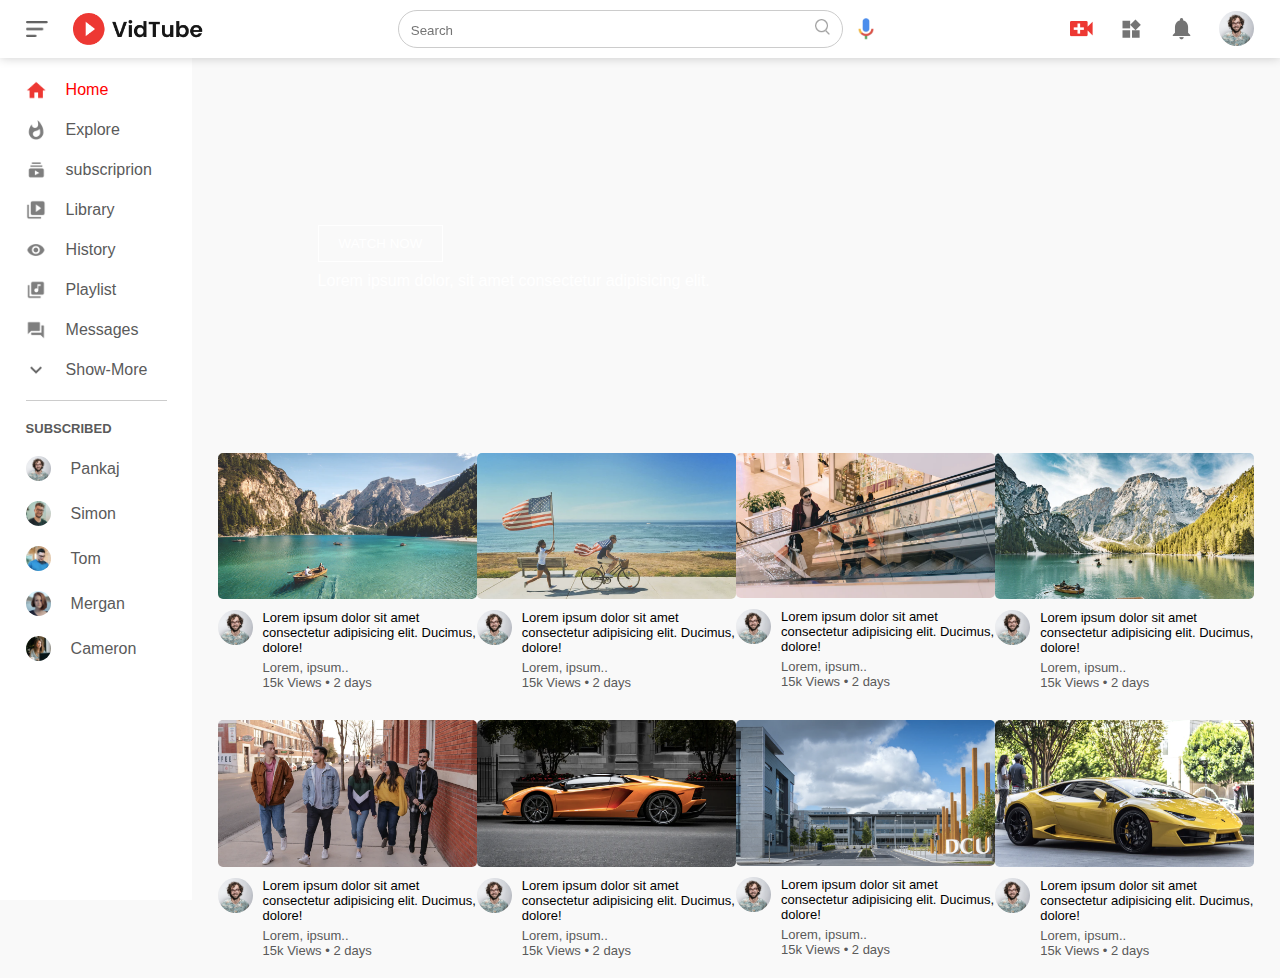
<file: index.html>
<!DOCTYPE html>
<html lang="en">
<head>
    <meta charset="UTF-8">
    <meta name="viewport" content="width=device-width, initial-scale=1.0">
    <title>YouTube Clone</title>
    <link rel="stylesheet" href="style.css">
</head>
<body>
    
    <nav class="flex-div">
        <div class="nav-left flex-div">
            <img src="./images/menu.png" class="menu-icon">
            <img src="./images/logo.png" class="logo">
        </div>


        <div class="nav-middle flex-div">
          <div class="search-box">
            <input type="text" placeholder="Search">
            <img src="./images/search.png" >
          </div>
          <img src="./images/voice-search.png" class="mic-icon">
        </div>
        
        <div class="nav-right flex-div">
            <img src="./images/upload.png">
            <img src="./images/more.png">
            <img src="./images/notification.png">
            <img src="./images/Jack.png" class="hero">
        </div>
    </nav>

<div class="sidebar">
    <div class="shortcut-links">
        <a href=""><img src="./images/home.png" ><p>Home</p></a>
        <a href=""><img src="./images/explore.png" ><p>Explore</p></a>
        <a href=""><img src="./images/subscriprion.png" ><p>subscriprion</p></a>
        <a href=""><img src="./images/library.png" ><p>Library</p></a>
        <a href=""><img src="./images/history.png" ><p>History</p></a>
        <a href=""><img src="./images/playlist.png" ><p>Playlist</p></a>
        <a href=""><img src="./images/messages.png" ><p>Messages</p></a>
        <a href=""><img src="./images/show-more.png" ><p>Show-More</p></a>
        <hr>
    </div>

   <div class="subscribed-list">
    <h3>SUBSCRIBED</h3>
    <a href=""><img src="./images/Jack.png" ><p>Pankaj</p></a>
    <a href=""><img src="./images/simon.png" ><p>Simon</p></a>
    <a href=""><img src="./images/tom.png" ><p>Tom</p></a>
    <a href=""><img src="./images/megan.png" ><p>Mergan</p></a>
    <a href=""><img src="./images/cameron.png" ><p>Cameron</p></a>
   </div>
</div>


<div class="container">
    <div class="banner">
       <button class="banner-btn">WATCH NOW</button>
       <p>Lorem ipsum dolor, sit amet consectetur adipisicing elit.</p>
    </div>
    <div class="list-container">
    <div class="vid-list">
    <a href="./play-video.html"><img src="./images/thumbnail1.png" class="thumbnail"></a>
    <div class="flex-div">
    <img src="./images/Jack.png">
    <div class="vid-info">
    <a href="./play-video.html">Lorem ipsum dolor sit amet consectetur adipisicing elit. Ducimus, dolore!</a>
    <p>Lorem, ipsum..</p>
    <p>15k Views &bull; 2 days</p>
    </div>
    </div>
    </div>
    <div class="vid-list">
        <a href=""><img src="./images/thumbnail2.png" class="thumbnail"></a>
        <div class="flex-div">
        <img src="./images/Jack.png">
        <div class="vid-info">
        <a href="">Lorem ipsum dolor sit amet consectetur adipisicing elit. Ducimus, dolore!</a>
        <p>Lorem, ipsum..</p>
        <p>15k Views &bull; 2 days</p>
        </div>
        </div>
        </div>
        <div class="vid-list">
            <a href=""><img src="./images/thumbnail3.png" class="thumbnail"></a>
            <div class="flex-div">
            <img src="./images/Jack.png">
            <div class="vid-info">
            <a href="">Lorem ipsum dolor sit amet consectetur adipisicing elit. Ducimus, dolore!</a>
            <p>Lorem, ipsum..</p>
            <p>15k Views &bull; 2 days</p>
            </div>
            </div>
            </div>
            <div class="vid-list">
                <a href=""><img src="./images/thumbnail4.png" class="thumbnail"></a>
                <div class="flex-div">
                <img src="./images/Jack.png">
                <div class="vid-info">
                <a href="">Lorem ipsum dolor sit amet consectetur adipisicing elit. Ducimus, dolore!</a>
                <p>Lorem, ipsum..</p>
                <p>15k Views &bull; 2 days</p>
                </div>
                </div>
                </div>
                <div class="vid-list">
                    <a href=""><img src="./images/thumbnail5.png " class="thumbnail"></a>
           <div class="flex-div">
           <img src="./images/Jack.png">
           <div class="vid-info">
           <a href="">Lorem ipsum dolor sit amet consectetur adipisicing elit. Ducimus, dolore!</a>
           <p>Lorem, ipsum..</p>
           <p>15k Views &bull; 2 days</p>
           </div>
           </div>
           </div>
           <div class="vid-list">
               <a href=""><img src="./images/thumbnail6.png" class="thumbnail"></a>
               <div class="flex-div">
               <img src="./images/Jack.png">
               <div class="vid-info">
               <a href="">Lorem ipsum dolor sit amet consectetur adipisicing elit. Ducimus, dolore!</a>
               <p>Lorem, ipsum..</p>
               <p>15k Views &bull; 2 days</p>
               </div>
               </div>
               </div>
               <div class="vid-list">
               <a href=""><img src="./images/thumbnail7.png" class="thumbnail"></a>
               <div class="flex-div">
               <img src="./images/Jack.png">
               <div class="vid-info">
               <a href="">Lorem ipsum dolor sit amet consectetur adipisicing elit. Ducimus, dolore!</a>
               <p>Lorem, ipsum..</p>
               <p>15k Views &bull; 2 days</p>
           </div>
           </div>
           </div>
           <div class="vid-list">
            <a href=""><img src="./images/thumbnail8.png" class="thumbnail"></a>
            <div class="flex-div">
            <img src="./images/Jack.png">
            <div class="vid-info">
            <a href="">Lorem ipsum dolor sit amet consectetur adipisicing elit. Ducimus, dolore!</a>
            <p>Lorem, ipsum..</p>
            <p>15k Views &bull; 2 days</p>
            </div>
            </div>
            
            </div>
                                
    



</div>




<script src="script.js"></script>
</body>
</html>
</file>
<file: style.css>
*{
    margin: 0;
    padding: 0;
    font-family: 'poppins', sans-serif;
    box-sizing: border-box;
}

a{
    text-decoration: none;
    color:#5a5a5a ;
}

img{
    cursor: pointer;
}

.flex-div{
     display: flex;
     align-items: center;
}

nav{
    padding: 10px 2%;
    justify-content:space-between;
    box-shadow: 0 0 10px rgba(0, 0, 0, 0.2);
    background: #fff;
    position: sticky;
    top: 0;
    z-index: 10;
}

.nav-right img{
        width: 25px;
        margin-right:25px ;
}

.nav-right .hero{
    width: 35px;
    border-radius: 25px;
    margin-right: 0;
}

.nav-left .menu-icon{
    width: 22px;
    margin-right: 25px;
}

.nav-left .logo{
    width:130px;
}

.nav-middle .mic-icon{
    width: 16px;
}

.nav-middle .search-box{
    border: 1px solid #ccc;
    margin-right:15px ;
    padding: 8px 12px;
    border-radius: 25px; 
}

.nav-middle .search-box input{
    width: 400px;
    border: 0;
    outline: 0;
    background: transparent;

}

.nav-middle .search-box img {
    width: 15px;
}



.sidebar{
    background: #fff;
    width: 15%;
    height: 100vh;
    position: fixed;
    top: 0;
    padding-left: 2%;
    padding-top: 80px;
}

.shortcut-links a img {
    width:20px;
    margin-right: 20px;
}

.shortcut-links a{
    display:flex;
    align-items: center;
    margin-bottom:20px;
    width: fit-content;
    flex-wrap: wrap;
}

.shortcut-links a:first-child{
    color: red;
}

.sidebar hr{
    border: 0;
    height: 1px;
    background: #ccc;
    width: 85%;
}

.subscribed-list h3 {
      font-size: 13px;
      margin: 20px 0;
      color: #5a5a5a;
}

.subscribed-list a{
    display:flex;
    align-items: center;
    margin-bottom:20px;
    width: fit-content;
    flex-wrap: wrap;
}

.subscribed-list a img {
    width: 25px;
    border-radius: 50%;
    margin-right: 20px;

}

.small-sidebar{
    width: 5%;
}

.small-sidebar a p{
    display: none;
}

.small-sidebar h3{
    display: none;
}

.small-sidebar hr{
    width: 50%;
    margin-bottom: 25px;
}

.container{
    background: #f9f9f9;
    padding-left: 17%;
    padding-right: 2%;
    padding-top: 20px;
    padding-bottom: 20px;
   
}

.large-container{
    padding-left: 7%;
}


.banner {
   
    background-image: url('https://picsum.photos/1920/1200/?random&gravity=south');
   height: 40vh;
   display: flex;
   flex-direction: column;
  justify-content: center;
  align-items: start;
  padding-left:100px ;
  color: white;
  gap: 10px;
}

.banner-btn{
    padding: 10px 20px;
    border: 1px solid white;
    background: transparent;
    color: white;
    font-weight: 500;
}

.list-container{
    display: grid;
    grid-template-columns: repeat(auto-fit,minmax(250px, 1fr));
    grid-column-gap: 16ox;
    grid-row-gap: 30px;
    margin-top: 15px;

}

.vid-list .thumbnail{
    width: 100%;
    border-radius: 5px;
    
}

.vid-list .flex-div{
    align-items:flex-start;
    margin-top: 7px;
}

.vid-list .flex-div img{
    width: 35px;
    margin-right: 10px;
    border-radius: 50%;

}

.vid-info {
    color: #5a5a5a;
    font-size: 13px;

}
.vid-info a{
    color: #000;
    font-weight: 600px;
    display: block;
    margin-bottom: 5px;
}


@media (max-width : 900px){
    .menu-icon{
        display: none;
    }
    .sidebar{
        display: none;
    }
    .container, .large-container{
        padding-left: 5%;
        padding-right: 5%;
    }
    .nav-right img{
        display: none;
    }
    .nav-right .hero{
        display: block;
        width: 30px;
    }
    .nav-middle  .search-box  input{
        width: 100px;
    }
    .nav-middle .mic-icon{
        display: none;
    }
    .logo{
        width: 90px;
    }
}



.play-container{
    padding-left:2% ;
}

.row{
    display: flex;
    justify-content: space-between;
    flex-wrap: wrap;
}

.play-video{
    flex-basis: 69%;
}

.right-sidebar{
    flex-basis: 30%;
}

.play-video video{
    width: 100%;
}

.side-video-list{
    display: flex;
    justify-content: space-between;
    margin-bottom:8px; 
}

.side-video-list img{
    width: 100%;
}

.side-video-list  .small-thumbnail{
    flex-basis: 49%;
    
}

.side-video-list  .vid-info{
    flex-basis: 49%;
    font-weight: 100;
}

.play-video .tags a{
    color: #0000ff;
    font-size: 13px;
}

.play-video h3{
    font-weight: 600;
    font-size: 25px;
}

 .play-video  .play-video-info{
    display: flex;
    align-items: center;
    justify-content: space-between;
    flex-wrap: wrap;
    margin-top: 10px;
    font-size: 14px;
    color: #5a5a5a;
 }

 .play-video  .play-video-info a img{
        width: 20px;
        margin-right: 8px;
 }

 .play-video  .play-video-info a{
    display: inline-flex;
    align-items: center;
    margin-left: 15px;

 }

 .play-video hr{
    border: 0;
    height: 1px;
    background:#ccc;
    margin: 10px 0;
 }

 .plublisher{
    display: flex;
    align-items: center;
    margin-top: 20px;
 }

 .plublisher div{
    flex: 1;
    line-height: 18px;
 }

 .plublisher img{
    width: 40px;
    border-radius: 50%;
    margin-left: 15px;
 }

 .plublisher div p{
    color: #000;
    font-weight: 600;
    font-size: 18px;

 }

 
 .plublisher div span{
    font-size: 13px;
    color: #5a5a5a;
 }

 
 .plublisher button{
    background: red;
    color: #fff;
    padding: 8px 30px;
    border: 0;
    outline: 0;
    border-radius: 4px;
    cursor: pointer;
 }

 .vid-description{
    padding-left: 55px;
    margin: 15px 0;

 }

 .vid-description p {
    font-size: 14px;
    margin-bottom: 5px;
    color:#5a5a5a ;
 }

 .vid-description h4{
    font-size: 14px;
    color: #5a5a5a;
    margin: 15px;

 }

 .add-comment{
    display:flex;
    align-items: center;
    margin: 30px 0;

 }

 .add-comment img {
    width: 35px;
    border-radius: 50%;
    margin-right: 15px;
 }

 .add-comment input{
    border: 0;
    outline: o;
    border-bottom: 1px solid #ccc;
    width: 100%;
    padding-top: 10px;
    background: transparent;
 }

 .old-comment{
    display: flex;
    align-items: center;
    margin: 20px 0;
 }

 .old-comment img{
    width: 35px;
    border-radius: 50%;
    margin-right: 15px;

 }

 .old-comment h3{
    font-size: 14px;
    margin-bottom: 2px;
 }
 .old-comment h3 span{
    font-size: 12px;
    color: #5a5a5a;
    font-weight: 500;
    margin-left: 8px;
 }

 .old-comment .acomment-action{
    display: flex;
    align-items: center;
    margin: 8px 0;
    font-size: 14px;
 }

 .old-comment .acomment-action img{
    border-radius: 0;
    width: 20px;
    margin-right: 5PX;
 }

 .old-comment .acomment-action span{
    margin-right: 20px;
    color: #5a5a5a;
 }

 .old-comment .acomment-action a{
    color: #0000ff;
 }

 @media (max-width:900px){
    .play-video{
        flex-basis: 100%;
    }
    .right-sidebar{
        flex-basis: 100%;
    }
    .play-container{
        padding-left: 5%;
    }
    .vid-description{
        padding-left: 0;
    }
    .play-video  .play-video-info a{
        margin-left: 0;
        margin-right: 15px;
        margin-top: 15px;
    }
    .banner{
        padding: 50px;
        height: 30vh;
    }
 }
</file>
